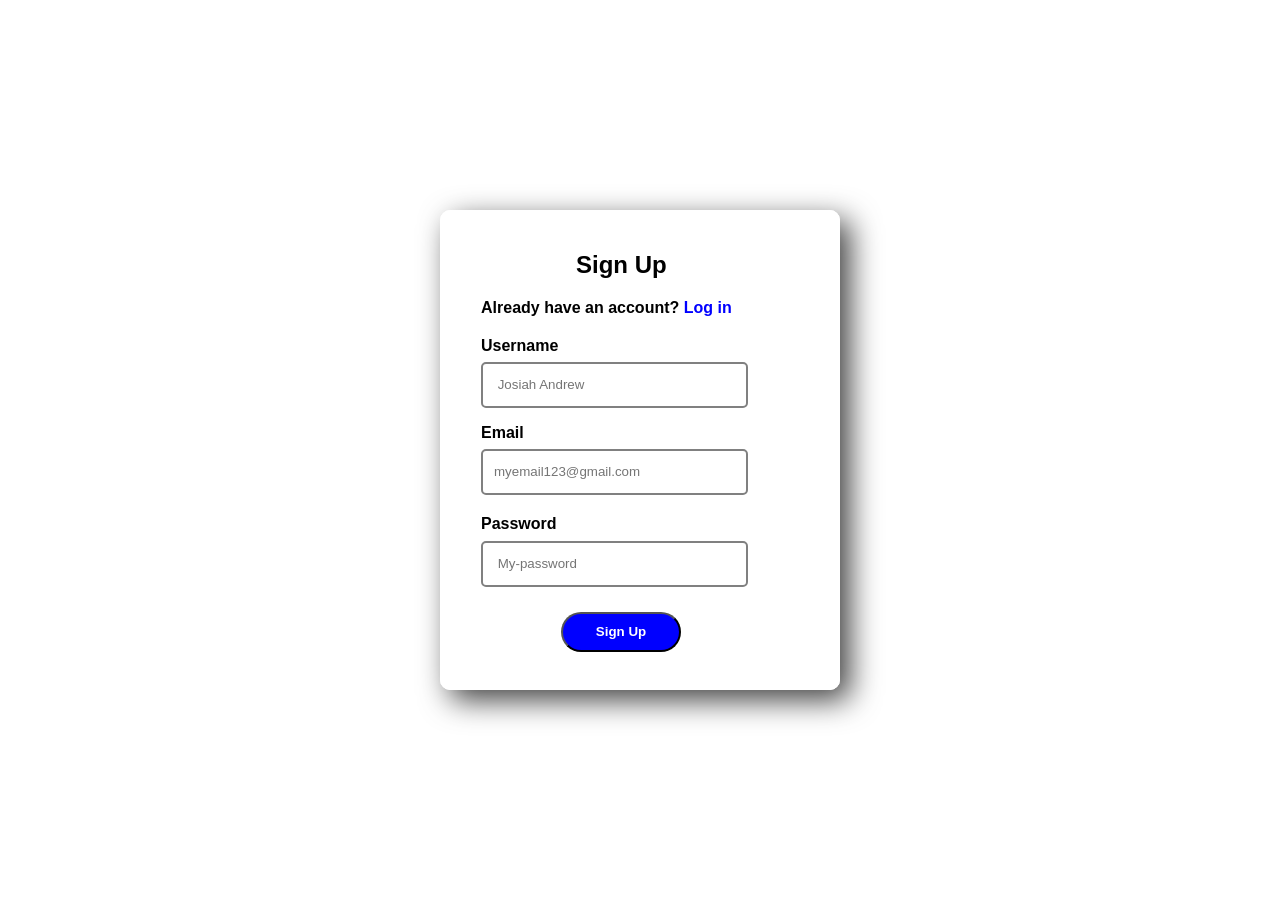
<file: index.html>
<!DOCTYPE html>
<html lang="en">
  <head>
    <meta charset="UTF-8" />
    <meta name="viewport" content="width=device-width, initial-scale=1.0" />
    <link rel="stylesheet" href="signup.css" />
    <title>Sign-up page</title>
  </head>
  <body>
    <div class="container" id="welcome-page">
      <h2 id="sign-header">Sign Up</h2>
      <b>Already have an account? </b
      ><a style="text-decoration: none" href="login.html"> <b>Log in</b></a>
      <br />
      <div>
        <p id="user"><b>Username </b></p>
        <input type="text" placeholder=" Josiah Andrew" id="username" /><br />
        <p id="email"><b>Email</b></p>
        <input
          type="text"
          name=""
          id="email-input"
          placeholder="myemail123@gmail.com"
        />
        <p id="myPassword"><b>Password</b></p>
        <input
          type="text"
          name=""
          id="password"
          class="password"
          placeholder=" My-password"
        /><br />

        <button id="signup-btn"><b>Sign Up</b></button><br />
      </div>
    </div>
  </body>
</html>
</file>
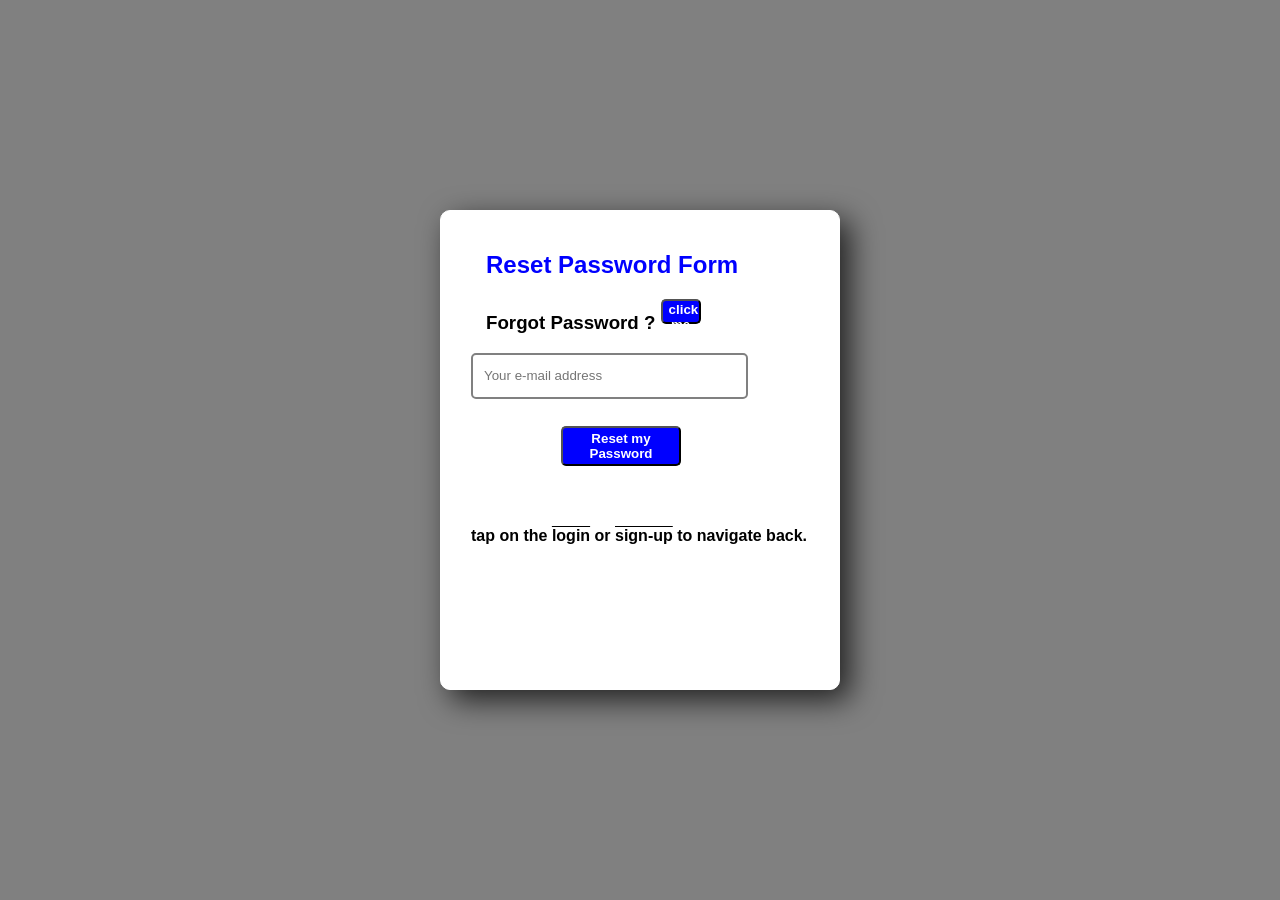
<file: forgot.html>
<!DOCTYPE html>
<html lang="en">
  <head>
    <meta charset="UTF-8" />
    <meta name="viewport" content="width=device-width, initial-scale=1.0" />
    <link rel="stylesheet" href="forgot.css" />
    <title>Reset Password</title>
  </head>
  <body>
    <div class="container">
      <h2 id="rp-header" style="color: blue">Reset Password Form</h2>
      <div class="container2">
        <h3 id="fp-header" title="tap here">
          Forgot Password ? <button id="info"><b>click me</b></button>
        </h3>
        <p style="padding-right: 15px" id="msg"></p>
        <input
          type="text"
          name=""
          id="emailAddress"
          placeholder="Your e-mail address"
        /><br />
        <button id="rp-btn"><b>Reset my Password</b></button>

        <h4>
          tap on the
          <a id="login" href="login.html">login</a>
          or
          <a id="sign-up" href="index.html">sign-up</a> to navigate back.
        </h4>
      </div>
    </div>

    <script src="forgot.js"></script>
  </body>
</html>
</file>
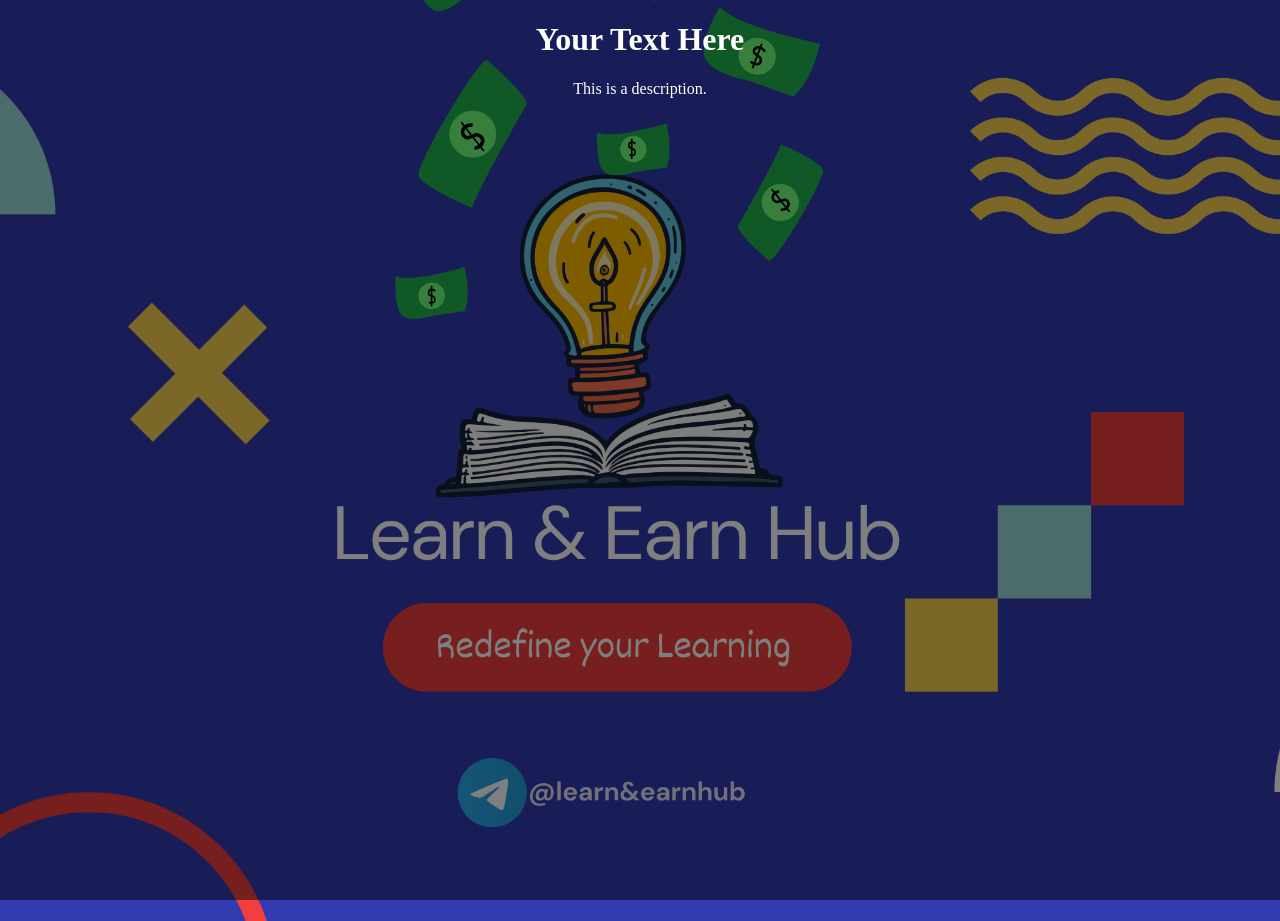
<file: home.html>
<!DOCTYPE html>
<html lang="en">
  <head>
    <meta charset="UTF-8" />
    <meta name="viewport" content="width=device-width, initial-scale=1.0" />
    <link rel="stylesheet" href="home.css" />
    <title>Document</title>
  </head>
  <body>
    <div class="veil"></div>
    <div class="text">
      <h1>Your Text Here</h1>
      <p>This is a description.</p>
    </div>
  </body>
</html>
</file>
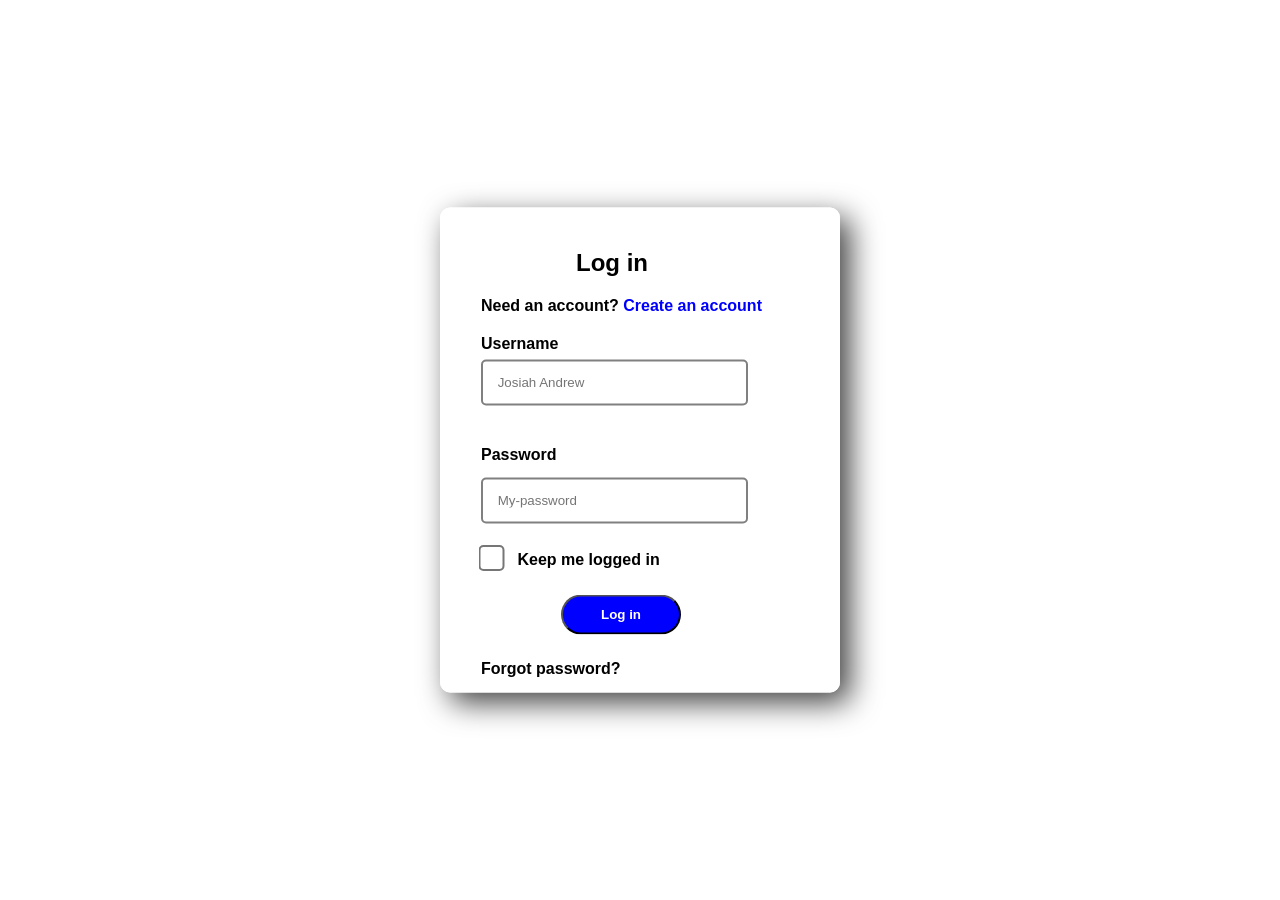
<file: login.html>
<!DOCTYPE html>
<html lang="en">
<head>
    <meta charset="UTF-8">
    <meta name="viewport" content="width=device-width, initial-scale=1.0">
    <link rel="stylesheet" href="style.css">
    <title>Login page</title>
</head>
<body>
    <div class="container">
    <h2 id="log-header">Log in</h2>
    <b>Need an account? </b><a style="text-decoration: none;" href="index.html"> <b>Create an account</b></a>
<br>
<div><p id="user"><b>Username </b></p>
<input type="text" placeholder=" Josiah Andrew" id="username"><br>

<p id="passwordhd"><b>Password</b></p>
<input type="text" name="" id="password" class="password" placeholder=" My-password"><br>


<input type="checkbox" name="" id="checkbox"><b> Keep me logged in </b><br>

<button id="log-btn"><b>Log in</b></button><br>

<a href="forgot.html" id="fp"><b>Forgot password? </b></a>
</div>
</body>
</html>
</file>
<file: signup.css>
body{
    font-family: Arial, Helvetica, sans-serif;
}


.container{
    box-sizing: border-box;

   text-align: left;

   padding-left: 40px;
   padding-top: 20px;
    
    border-radius: 10px;

    border: 1px solid white;
    box-shadow: 10px 10px 30px 0px rgba(0,0,0,0.75);;


    width: 90%; 

    max-width: 400px; 

    height: 480px; 


    position: absolute;

    top: 50%;

    left: 50%;

    transform: translate(-50%, -50%);
    display: block;

  
}

a{
    color: blue;
}

#username{
width: 250px;
height: 40px;
border-radius: 5px;
border: 2px solid grey;
padding-left: 11px;
}

#email{
    margin-bottom: 7px;
}

#email-input{
    width: 250px;
height: 40px;
border-radius: 5px;
border: 2px solid grey;
padding-left: 11px;
}

.password{
    width: 250px;
height: 40px;
margin-top: 7px;
margin-bottom: 25px;
border-radius: 5px;
padding-left: 11px;


border: 2px solid grey;
}

.password :focus{
    border: 5px solid green;
}

#fp{
margin-right: 13px;
}

#signup-btn{
    color: white;
    background-color: blue;
    border-radius: 30px;
    width: 120px;
    height: 40px;
    margin-bottom: 25px;
    margin-left: 80px;
}

#signup-btn:hover{
    background-color: white;
    color: blue;
}

#sign-header{
margin-left: 95px;
}

h1{
    margin-left: 22px;
}
#user{
    margin-top: 20px;
    margin-bottom: 7px;
}

#welcome{
    margin-left: 70px;
}
#myPassword{
    margin-top: 20px;
    margin-bottom: 1px;
}
</file>
<file: forgot.css>
body{
    font-family: Arial, Helvetica, sans-serif;
    background-color: grey;
}

.container{
    background-color: white;
    box-sizing: border-box;

   text-align: left;

   padding-left: 30px;
   padding-top: 20px;
    
    border-radius: 10px;

    border: 1px solid white;
    box-shadow: 10px 10px 30px 0px rgba(0,0,0,0.75);;


    width: 90%; 

    max-width: 400px; 

    height: 480px; 


    position: absolute;

    top: 50%;

    left: 50%;

    transform: translate(-50%, -50%);
    display: block;
}


#rp-header{
    margin-left: 15px;
}


#fp-header{
margin-left: 15px;
}


#fp-header:hover{
    color: blue;
}

#info{
    background-color: blue;
    border-radius: 5px;
    height: 25px;
    width: 40px;
    color: white;
}
#info:hover{
    background-color: white;
    color: black;
}

#emailAddress{
    width: 260px;
    margin-bottom: 20px;
    height: 40px;
    border-radius: 5px;
    border: 2px solid grey;
    padding-left: 11px;
    
}
#rp-btn{
    color: white;
    background-color: blue;
    border-radius: 5px;
    width: 120px;
    height: 40px;
    margin-bottom: 40px;
    margin-left: 90px;
    margin-top: 7px;
}
#rp-btn:hover{
    background-color: white;
    color: blue;
}

#login{
color: black;
text-decoration: overline;
}

#login:hover{
    color: blue;
}

#sign-up{
    color: black;
    text-decoration: overline;
}
#sign-up:hover{
    color: blue;

}
</file>
<file: home.css>
body{
  background-image: url("L$E\ HUB\ LOGO.png");
   margin: 0;
  padding: 0;
  background-size: cover; 
  background-position: center; 
  background-repeat: no-repeat; 
  height: 100vh;
   
}

.veil {
    position: fixed;
    top: 0;
    left: 0;
    width: 100%;
    height: 100%;
    background-color: rgba(0, 0, 0, 0.5); 
  }

  .text {
    position: relative; /* Stacks on top of the background and veil */
    z-index: 2; /* Ensures it appears above the veil */
    text-align: center;
    color: white;
  }
</file>
<file: style.css>
body{
    font-family: Arial, Helvetica, sans-serif;
}


.container{
    box-sizing: border-box;

   text-align: left;

   padding-left: 40px;
   padding-top: 20px;
    
    border-radius: 10px;

    border: 1px solid white;
    box-shadow: 10px 10px 30px 0px rgba(0,0,0,0.75);;


    width: 90%; 

    max-width: 400px; 

    height: 485px; 


    position: absolute;

    top: 50%;

    left: 50%;

    transform: translate(-50%, -50%);
    display: block;

  
}

a{
    color: blue;
}

#username{
width: 250px;
height: 40px;

margin-bottom: 20px;

border-radius: 5px;
border: 2px solid grey;
padding-left: 11px;
}

.password{
    width: 250px;
height: 40px;
margin-top: 7px;
margin-bottom: 25px;
border-radius: 5px;
padding-left: 11px;


border: 2px solid grey;
}

#fp{
margin-right: 13px;
text-decoration: none;
color: black;
}
#fp:hover{
color: blue;
}

#checkbox{
    margin-bottom: 30px;
    transform: scale(2.0);
    margin-right: 15px;
}

#log-btn{
    color: white;
    background-color: blue;
    border-radius: 30px;
    width: 120px;
    height: 40px;
    margin-bottom: 25px;
    margin-left: 80px;
}
#log-btn:hover{
    background-color: white;
    color: blue;
}

#log-header{
margin-left: 95px;
}

h1{
    margin-left: 22px;
}
#user{
    margin-top: 20px;
    margin-bottom: 7px;
}

#welcome{
    margin-left: 70px;
}

#passwordhd{
    margin-top: 20px;
    margin-bottom: 7px;
}
</file>
